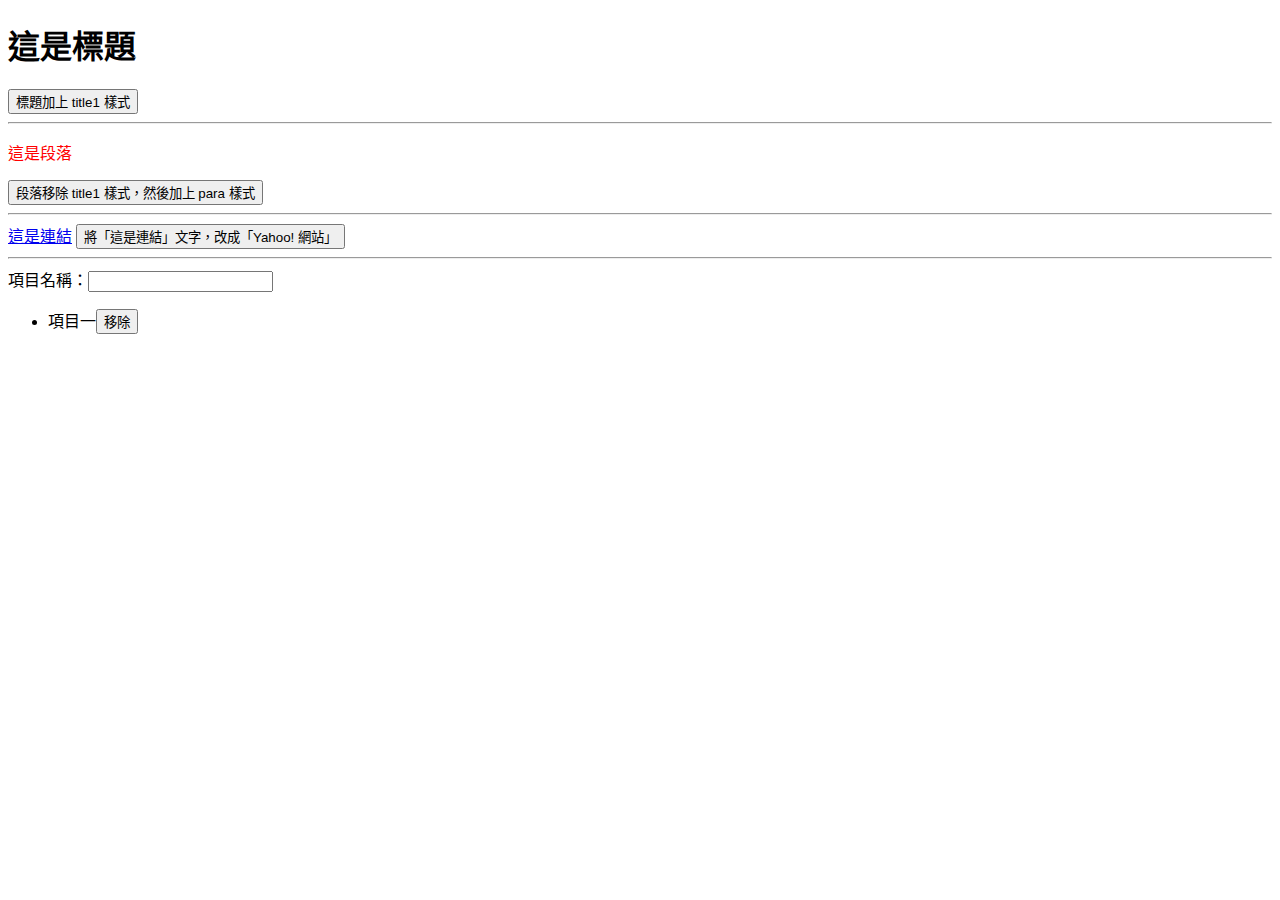
<file: practice/4_7_practice.html>
<!DOCTYPE html>
<html lang="zh-tw">

<head>
    <meta charset="UTF-8">
    <meta name="viewport" content="width=device-width, initial-scale=1.0">
    <title>各種按鈕測試</title>
    <style>
        * {
            box-sizing: border-box;
        }

        .title1 {
            color: red;
        }

        .para {
            font-weight: bold;
            text-decoration: underline;
        }
    </style>
</head>

<body>
    <h1 id="h1_title">這是標題</h1>
    <button type="button" id="change_title">標題加上 title1 樣式</button>
    <hr>

    <p id="p1" class="title1">這是段落</p>
    <button type="button" class="btn_para">段落移除 title1 樣式，然後加上 para 樣式</button>

    <hr>

    <a href="https://tw.yahoo.com" target="_blank" class="link">這是連結</a>
    <button type="button" class="btn_link">將「這是連結」文字，改成「Yahoo! 網站」</button>

    <hr>

    <div>
        項目名稱：<input type="text" id="item_add">
    </div>

    <ul class="list">
        <li>項目一<button type="button" class="btn_del">移除</button></li>
    </ul>

    <script src="./vendors/jquery/jquery-3.7.1.min.js">
    </script>
    <script>
        //第一個按鈕，將 h1 標題部份，加上 title1 這個 class。
        $("#change_title").on("click", function(){
            $("#h1_title").addClass("title1");
        });

        // 第二個按鈕，將 p 段落部份，移除 title1 這個 class ，並加上 para 這個 class。(文字不顯示紅色，改成粗體))
        $("button.btn_para").on("click", function(){
            $("#p1").removeClass("title1").addCClass("para"); 
        });

        // 第三個按鈕，將 a 連結裡面的文字內容，換成「Yahoo」。
        $("button.btn_link").on("click", function(){
            $("a.link").text("Yahoo");
        });

         // 在文字框欄位，觸發 blur 事件時，將文字框的文字，放在 ul.list 裡面的最前面。也就是新增新的一項 li，文字放在 li 裡。然後文字框欄位要清空。如果使用者沒有輸入任何文字，就不新增。
        $("#item_add").on("blur", function(){
            // console.log($(this).val());//抓取文字框資料
            if($(this).val() != ""){ //文字框非空字串，則執行
                $("ul.list").prepend(`<li>${$(this).val()}<button type="button" class="btn_del">移除</button></li>`); //在最前面新增一個 li
                $(this).val(""); //清空文字框
            }else{

            };
        });

        //「移除」按鈕按下去時(click)，該項的 li 移除。
        
        //--錯誤的綁定方式-執行順序問題，重載渲染時只會綁定到第一個 li 的移除按鈕，其他按鈕是後來出現的
        // $("bttton.btn_del").on("click", function(){
        //     // console.log("移除"); //印出移除按鈕本身，但我要找父元素
        //     // $(this).closest("li").remove(); //移除該項的 li
        // });

        //--正確的綁定方式
        // -1.對Document 綁定事件，讓我在頁面上任何地方點擊都會透過事件冒泡到最頂層的 document，然後再去找符合的元素
        // -2.帶三個參數，類似三元運算子，第二個代表如果有符合選取器的元素，則執行第三個參數的動作
        $(document).on("click", "button.btn_del", function(){
            // console.log(this); //印出點擊的元素
            $(this).closest("li").remove(); //移除該項的 li
        });

        

    </script>
</body>

</html>
</file>
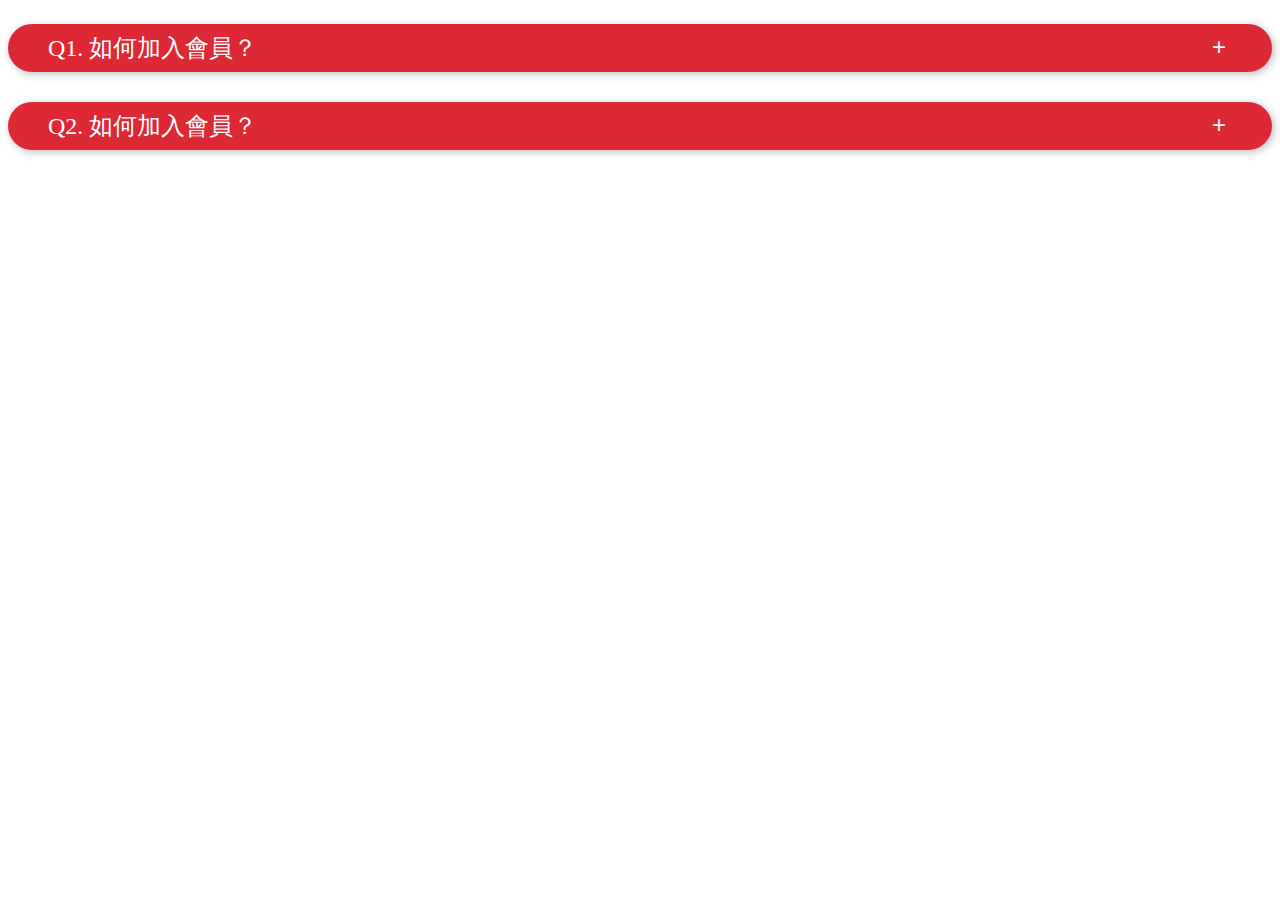
<file: practice/6_4_fag_practice.html>
<!DOCTYPE html>
<html lang="en">

<head>
    <meta charset="UTF-8">
    <meta name="viewport" content="width=device-width, initial-scale=1.0">
    <title>FAQ</title>
    <style>
        * {
            box-sizing: border-box;
        }

        ul.list {
            margin: 24px 0 0 0;
            padding: 0;
            list-style: none;
        }

        ul.list>li {
            margin-bottom: 30px;
        }

        ul.list>li:last-child {
            margin-bottom: 0;
        }

        ul.list>li>a.link_title {
            display: block;
            width: 100%;
            color: white;
            background-color: #dd2836;
            box-shadow: 2px 2px 8px 0 rgba(56, 55, 53, 0.33);
            border-radius: 26px;
            padding: 8px 40px;
            text-decoration: none;
            font-size: 24px;
            font-weight: normal;
        }

        ul.list>li>a.link_title::after {
            content: "";
            display: block;
            clear: both;
        }

        ul.list>li>a.link_title button.switch_btn {
            float: right;
            display: inline-block;
            background: none;
            border: 0;
            outline: none;
            color: white;
            font-size: 24px;
        }

        ul.list>li>a.link_title button.switch_btn span.-minus {
            display: none;
        }

        ul.list>li>div.inner_block {
            font-size: 18px;
            color: #4a4a4a;
            margin-top: 8px;
            padding: 0 40px;
            line-height: 1.6;
            display: none;
        }

        ul.list>li.-on>a.link_title button.switch_btn span.-plus {
            display: none;
        }

        ul.list>li.-on>a.link_title button.switch_btn span.-minus {
            display: inline-block
        }
    </style>
</head>

<body>
    <ul class="list">

        <li>
            <a class="link_title" href="#">
                <button type="button" class="switch_btn">
                    <span class="-plus">+</span>
                    <span class="-minus">-</span>
                </button>
                Q1. 如何加入會員？
            </a>
            <div class="inner_block">
                A1. 加入會員須經由書面方式加入會員須經由書面方式加入會員須經由書面方式加入會員須經由書面方式加入會員須經由書面方式
            </div>

        </li>

        <li>
            <a class="link_title" href="#">
                <button type="button" class="switch_btn">
                    <span class="-plus">+</span>
                    <span class="-minus">-</span>
                </button>
                Q2. 如何加入會員？
            </a>
            <div class="inner_block">
                A2. 加入會員須經由書面方式加入會員須經由書面方式加入會員須經由書面方式加入會員須經由書面方式加入會員須經由書面方式
            </div>

        </li>
    </ul>

    <script src="./vendors/jquery/jquery-3.7.1.min.js">
    </script>

    <script>

        // 在 a 標籤上點擊，該項的 li 標籤加上 -on 這個 class。a 標籤要停掉預設行為。
        $("a.link_title").on("click", function (e) {
            e.preventDefault(); // 停掉a標籤的預設行為(網址跳轉)
            $(this).closest("li").toggleClass("-on"); // li 標籤class加上 -on ，呈現+-號。
            $(this).closest("li").find("div.inner_block").slideToggle(); // 內容區域展開、收合
        });

    </script>
</body>

</html>
</file>
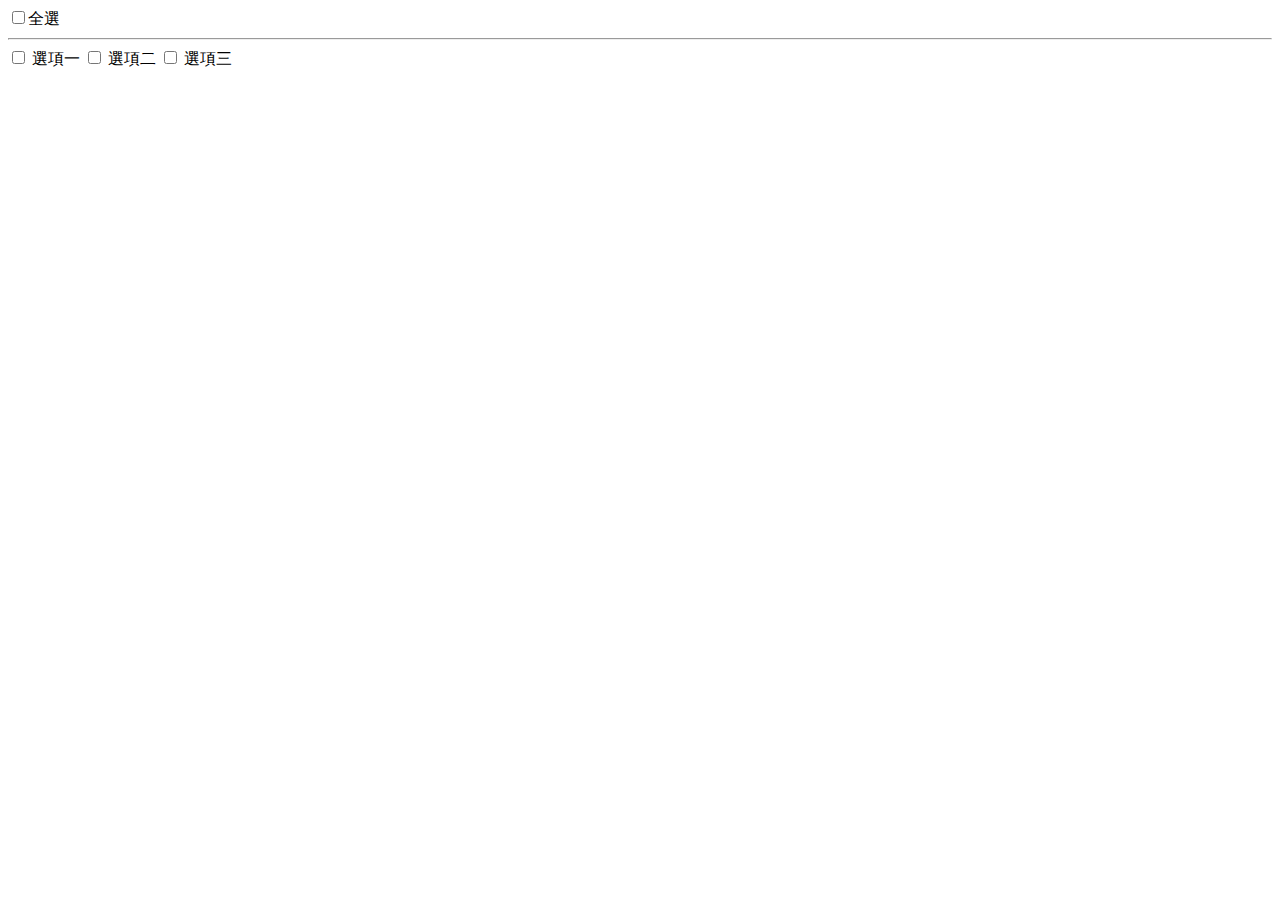
<file: practice/checked_all.html>
<!DOCTYPE html>
<html lang="en">

<head>
    <meta charset="UTF-8">
    <meta name="viewport" content="width=, initial-scale=1.0">
    <title>check_all</title>
</head>

<body>
    <input type="checkbox" id="check_all"><label for="check_all">全選</label>

    <hr>

    <input type="checkbox" class="item" id="option1"> <label for="option1">選項一</label>
    <input type="checkbox" class="item" id="option2"> <label for="option2">選項二</label>
    <input type="checkbox" class="item" id="option3"> <label for="option3">選項三</label>
    
    <script src="./vendors/jquery/jquery-3.7.1.min.js">
    </script>
    <script>
        $("#check_all").on("click", function(){ //當全選被點擊時
            console.log($(this).prop("checked"));//檢查全選標籤有沒有被勾選到//相當於console.log(this.checked);
            // $("input.item").prop("checked", true);//設定的item標籤都設為checked
            $("input.item").prop("checked", $(this).prop("checked"));//可以省略跑迴圈切換

        });

        $("input.item").on("click", function(){//當item被點擊時
            // console.log("yyy");
            // console.log($("input.item").length );//檢查有幾個item標籤
            // console.log($("input.item:checked").length)//檢查有幾個item標籤被勾選到
            // if($("input.item").length == $("input.item:checked").length){            
            //     $("#check_all").prop("checked", true);//如果item標籤的數量等於被勾選的數量，則全選標籤也要被勾選到
            // }else{
            //     $("#check_all").prop("checked", false);//否則全選標籤不被勾選到
            // }

            //簡化寫成一行，將條件判斷式替換掉true
            $("#check_all").prop("checked", $("input.item").length == $("input.item:checked").length);

        });

    </script>
</body>

</html>
</file>
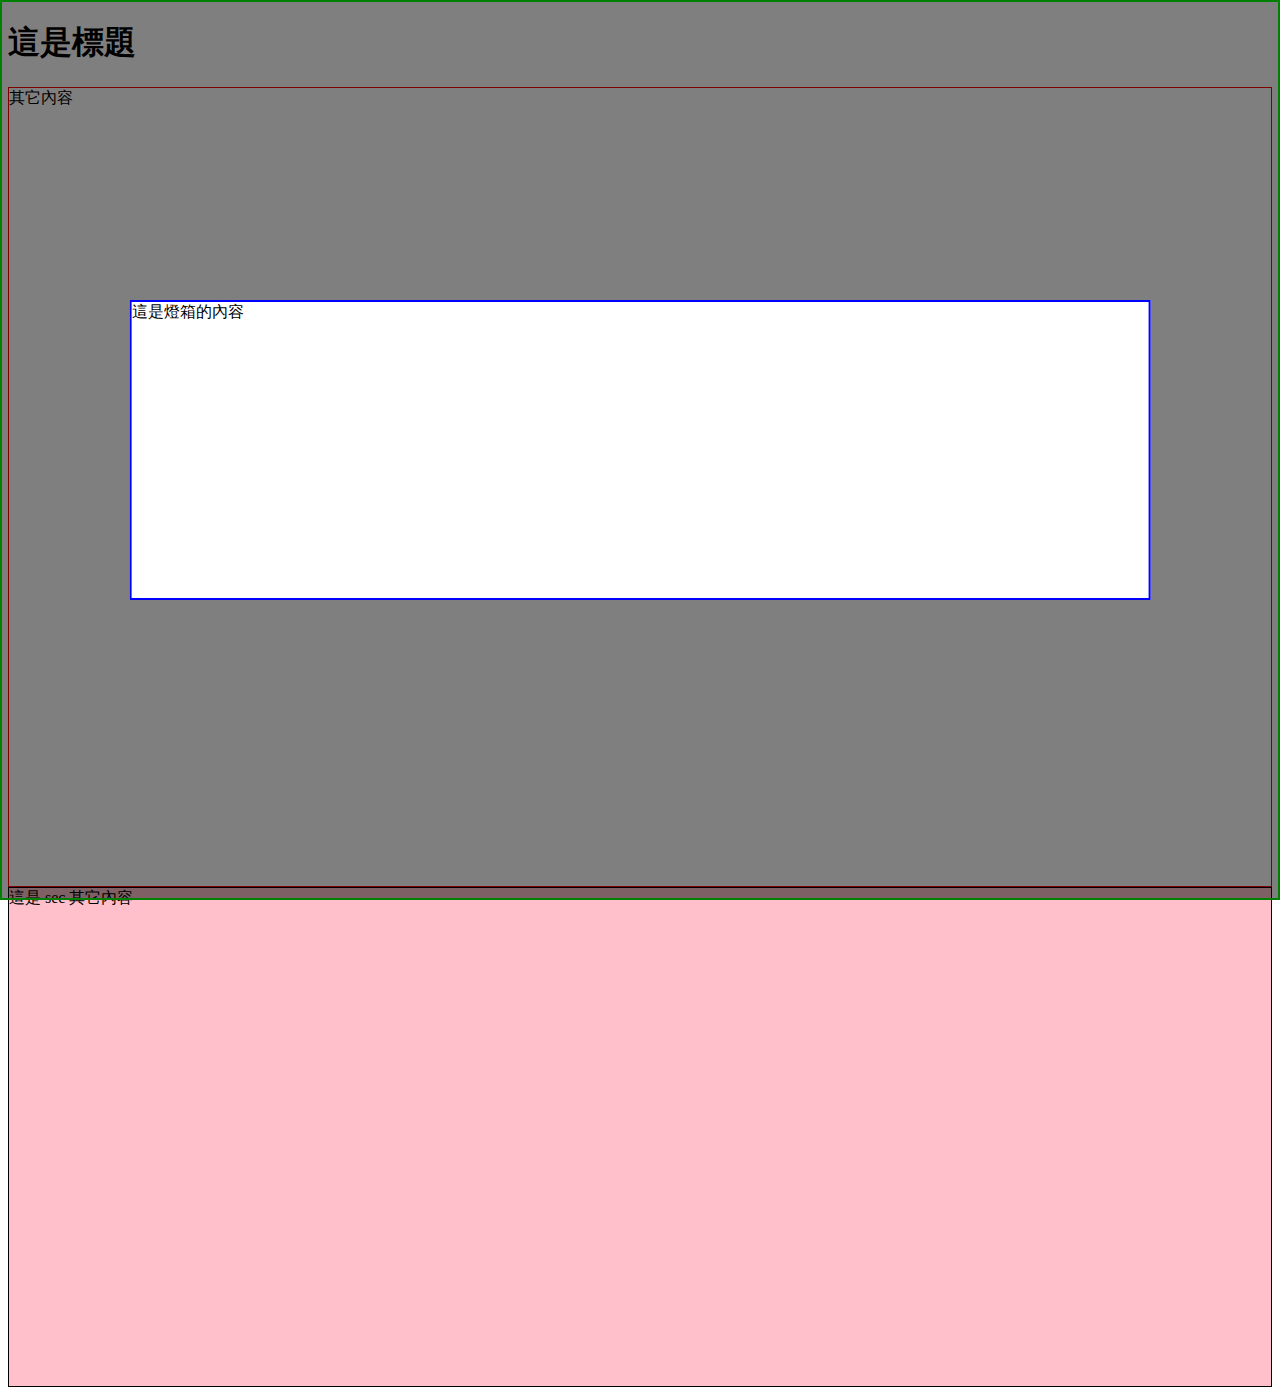
<file: practice/lightbox.html>
<!DOCTYPE html>
<html lang="en">

<head>
    <meta charset="UTF-8">
    <meta name="viewport" content="width=device-width, initial-scale=1.0">
    <title>簡易燈箱</title>
    <style>
        *{
            box-sizing: border-box; /* 讓所有的元素都使用 border-box 的 box-sizing 模型，寬度算到border */
        }
        section.other_sec{
            border:1px solid red;
            height: 800px;
        }

        /* 燈箱的部分 */
        div.lightbox{
            border: 2px solid green;
            height: 500px;
            position: fixed; /* 讓燈箱固定在視窗上面-標註位置 */
            /* top | right | bottom | left */
            left:0;
            top:0;
            /* 目前相對於螢幕做固定定位-填滿100% */
            width:100%;
            height:100%;
            /* 設置燈箱色彩 */
            background: hsla(0, 0%, 0%, .5); /* 色相環角度,飽和度,亮度,透明度*/
            /* opacity: 0.5; ->會包含內部的文字也設定為半透明，只要改上面的背景色透明度即可 */
            
            z-index: 5; /* 設置這個區塊的層級，數字越大越上面 */


        }
        /* 燈箱 文字 */
        div.lightbox div.inner_content{
            color:black;
            border: 2px solid blue;
            background: white;

            position: absolute; /* 相對於父元素的位置(綠框)去做絕對定位 */
            left:50%;
            top:50%;
            /* transform: translateX(-50%); ->往左邊移動到自己寬度的一半 */
            transform: translate(-50%, -50%); /* 往左邊移動到自己寬度的一半，往上移動到自己高度的一半 */

            width: 80%; /* 寬度佔滿父元素的80% */
            height: 300px;
        }
        /* 如果燈箱標籤被加入class -none*/
        div.lightbox.none{
            display: none; /* 隱藏燈箱 */
        }

        section.other_sec2{
            border:1px solid black;
            height: 500px;
            background-color: pink;
            position:relative; /* 讓這個區塊相對於螢幕做定位-通常後面寫的區塊會設置在最上方，我可以在其他區塊加入 z-index:指令 */
            z-index:3; /* 設置這個區塊的層級，數字越小越下面 */
        }


    </style>
</head>

<body>
    <h1>這是標題</h1>

    <section class="other_sec">
        其它內容
    </section>
    
    <!-- 通常會把燈箱放在body標籤裡的第一個(比較好觸發)或是最後一個(比較好蓋) -->
    <!-- 灰色半透明的部分 -->
    <div class="lightbox">
        <!-- 白色的部分 -->
        <div class="inner_content">
            這是燈箱的內容
        </div>
    </div>

    <section class="other_sec2">
        這是 sec 其它內容

    </section>

    <script src="./vendors/jquery/jquery-3.7.1.min.js">
    </script>

    <script></script>
</body>

</html>
</file>
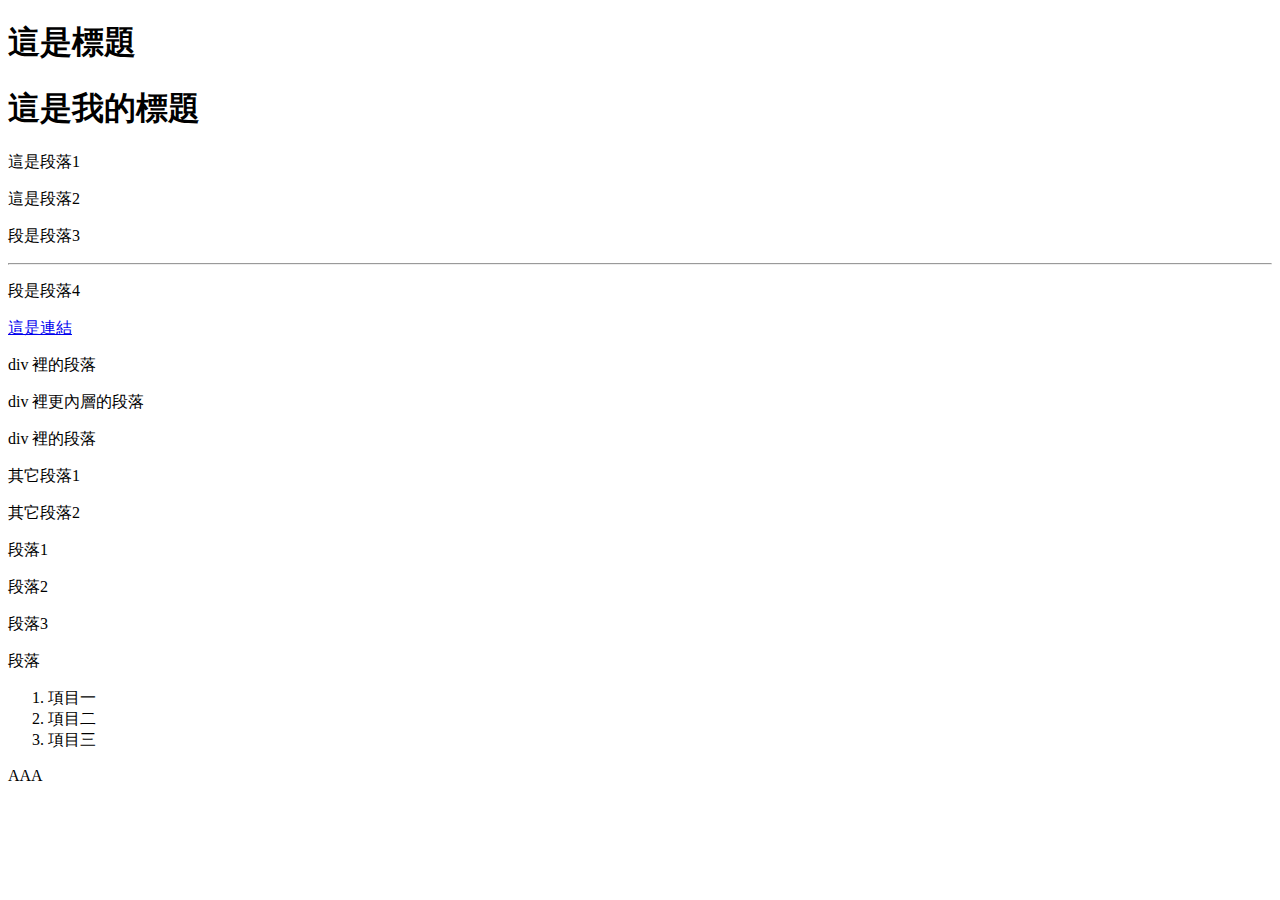
<file: practice/selectors.html>
<!doctype html>
<html lang="zh-Hant">

<head>
    <meta charset="utf-8">
    <title>jQuery 相關練習</title>
</head>

<body>
    <h1>這是標題</h1>
    <h1 id="my_title">這是我的標題</h1>
    <p>這是段落1</p>
    <p class="para para2">這是段落2</p>
    <p class="para para3">段是段落3</p>

    <hr>
    <p class="para para4">段是段落4</p>

    <div>
        <a href="#" target="_blank">這是連結</a>
        <p>div 裡的段落</p>
        <section>
            <p>div 裡更內層的段落</p>
        </section>
        <p>div 裡的段落</p>
    </div>

    <p>其它段落1</p>
    <p>其它段落2</p>

    <p id="p1">段落1</p>
    <p id="p2">段落2</p>
    <p id="p3">段落3</p>

    <div id="outer_div">
        <div id="inner_div">
          <p>段落</p>
          <ol id="ol_list">
            <li id="i1">項目一</li>
            <li id="i2">項目二</li>
            <li id="i3">項目三</li>
          </ol>
        </div>
      </div>

      <p id = "my_para">AAA</p>

    <script src="./vendors/jquery/jquery-3.7.1.min.js"></script>
    <script>
        // ==選取器使用==
        /*
          $("h1").css("color", "red");  //找出所有h1標籤
          $("p").css("color", "red");   //找出所有p標籤
      
    
        //# id選取器
          $("#my_title").css("color", "red"); //找出id為my_title的標籤
          $("h1#my_title").css("color", "red"); //js寫法是document.getElementById("my_title").style.color = "red";
    
        //.class選取器
          $(".para").css("color", "red"); //js寫法是document.getElementsByClassName("para")[0].style.color = "red";
          $(".para2").css("color", "red"); //js寫法是document.getElementsByClassName("para2")[0].style.color = "red";
          $("p.para3").css("color", "red"); //js寫法是document.getElementsByClassName("para3")[0].style.color = "red";
    
    
        //==屬性選取器[]==
          //不限定標籤
          $("[id='my_title']").css("color", "red"); //js寫法是document.getElementById("my_title").style.color = "red";
          //限定標籤h1
          $("h1[id='my_title']").css("color", "red");//js寫法是document.getElementById("my_title").style.color = "red";
          //屬性值不等於 ( != )
          $("h1[id!='my_title']").css("color", "red");//js寫法是document.getElementsByTagName("h1")[0].style.color = "red";
          //屬性值開頭等於 ( ^= )
          $("h1[id^='my_']").css("color", "red");//js寫法是document.getElementsByTagName("h1")[0].style.color = "red";
          //屬性值結尾等於 ( $= )
          $("h1[id$='tle']").css("color", "red");//js寫法是document.getElementsByTagName("h1")[0].style.color = "red";
    
     
    
        //==符號選取器== *全 ,  > +, ~, , ==
        $("*").css("color", "red");         //全部 ,js寫法是document.getElementsByTagName("*")[0].style.color = "red";
        $("h1, p").css("color", "red");     //或
    
        $("div p").css("color", "red");     //所有子孫元素 descendant
        $("div > p").css("color", "red");   //所有子元素 child(第一代)
    
        $("p + p").css("color", "red");     //同層級下一個相鄰元素 adjacent sibling，比對true才顯示
        $("div ~ p").css("color", "red");   //所有同層所有相鄰元素 general sibling(兄弟元素)
    
       

        //==偽類別選取器== 
        // :first-child, :last-child, :only-child, :nth-child(n),
        $("p:first-child").css("color", "red");   //第一個子元素,js寫法是document.getElementsByTagName("p")[0].style.color = "red";
        $("p:last-child").css("color", "red");    //最後一個子元素
        $("p:only-child").css("color", "red");    //唯一的子元素
        $("p:nth-child(3)").css("color", "red");  //第三個子元素
  */

        //==篩選器 Filters== chain的寫法
  /*
        // $("p").first().css("color", "red");
        // $("p").last().css("color", "red");

        // $("p").eq(0).css("color", "red"); // 第 1 個，等於，等於.first()
        // $("p").eq(1).css("color", "red"); // 第 2 個
        // $("p").eq(-1).css("color", "red"); // 倒數第 1 個，等於.last()
        // $("p").eq(-2).css("color", "red"); // 倒數第 2 個

        //判斷是否符合指定的規則
        // console.log($("#my_title").is("h1")); // true
        // console.log($("#my_title").is("p")); // false

        // console.log($("#my_title").is(":nth-child(2)")); // true
        // console.log($("#my_title").is(":nth-child(3)")); // false

*/

        //==Traversing往哪裡找==

        // $("#p2").prev().css("color", "red"); //同層級前一個//元素.previousElementSibling.style.color = "red";
        // $("#p2").next().css("color", "red"); //同層級下一個//元素.nextElementSibling.style.color = "red";

        // $("#i1").closest("#outer_div").css("border", "1px solid red"); //往父層找//元素.closest("div").style.border = "1px solid red";
        // $("#outer_div").children().css("border", "1px solid red"); //往子層找//元素.children[0].style.border = "1px solid red";(屬性選取器)
        // $("#ol_list").children().css("border", "1px solid red"); //往子層找//元素.children[0].style.border = "1px solid red";(屬性選取器)
        // $("#inner_div").children("p").css("border", "1px solid red"); //往第一層找//元素.children[0].style.border = "1px solid red";(屬性選取器)
        
        // $("#outer_div").find("p").css("border", "1px solid red");//往內層找所有//querySelectorAll("p").forEach(function(p){p.style.border = "1px solid red";});
        // $("#outer_div").find("li").css("border", "1px solid red");//往內層找所有

        let para_el = document.getElenmentById("my_para");
        $(para_el).html();
        $(this)//如果明確知道是哪個變數的話可以用this



    </script>
</body>

</html>
</file>
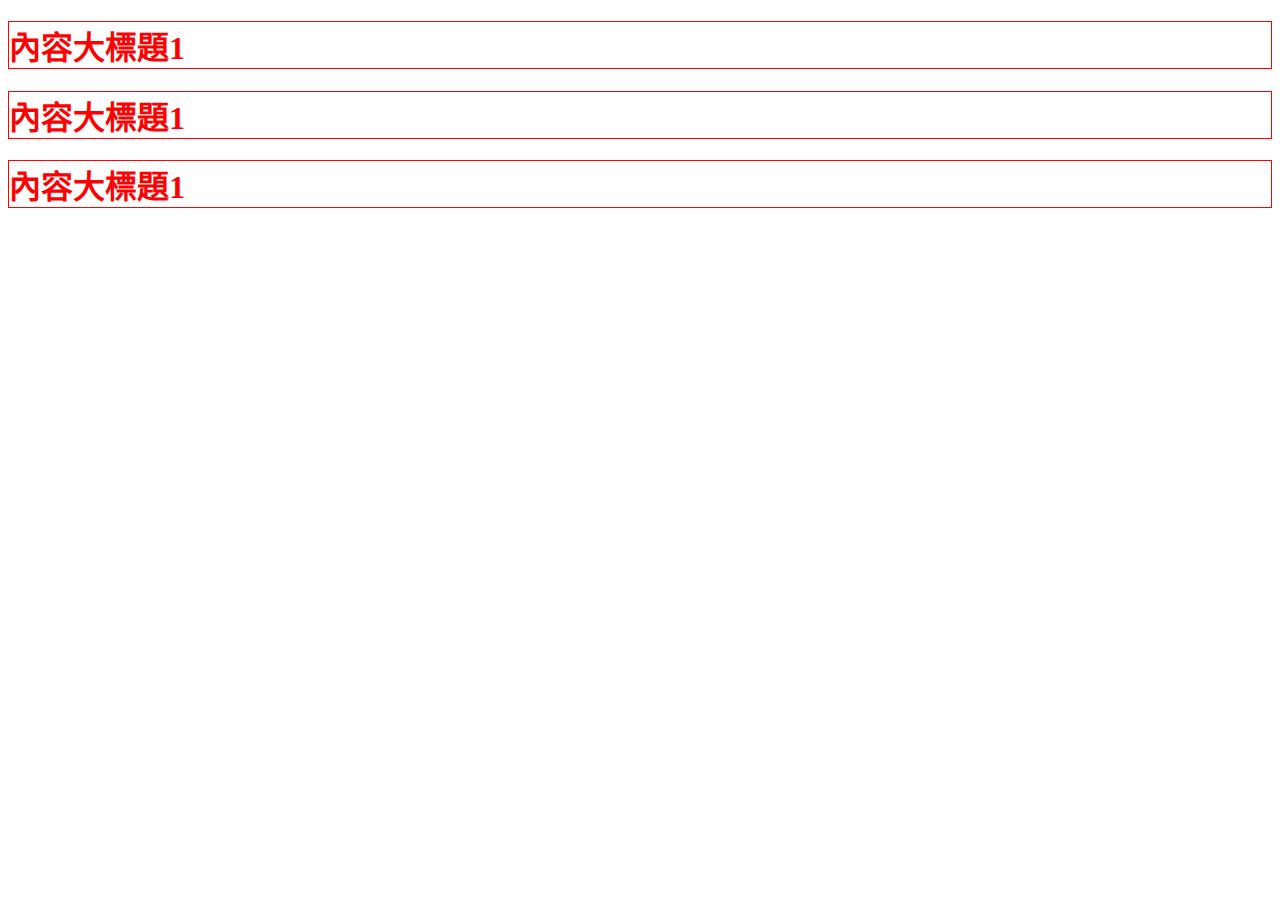
<file: practice/test.html>
<!DOCTYPE html>
<html lang="zh-TW">
<head>
    <meta charset="UTF-8">
    <meta name="viewport" content="width=device-width, initial-scale=1.0">
    <title>jQuery測試</title>
    <style>
        h1{
            font-size:3-px;
            border:1px solid red;
        }
    </style>
   
</head>
<body>
    <h1 style="color:red;">內容大標題1</h1>
    <h1 style="color:red;">內容大標題1</h1>
    <h1 style="color:red;">內容大標題1</h1>

    <script>
        //抓處每一個紅框跳彈窗
        document.addEventListener("DOMContentLoaded", function() {
            let h1_el = document.getElementsByTagName("h1");
            //console.log(h1_el); //[h1, h1, h1]
            for(let i = 0; i < h1_el.length; i++){
                h1_el[i].addEventListener("click", function() {
                //console.log(i); 
                alert("你點擊了標題");
            });

            }
          
        });

    /*
    這是jQuery的寫法

    $(function(){
        $("h1").on("click", function(){
            alert("你點擊了標題");
        });
    })
        
    */


    </script>
</body>
</html>
</file>
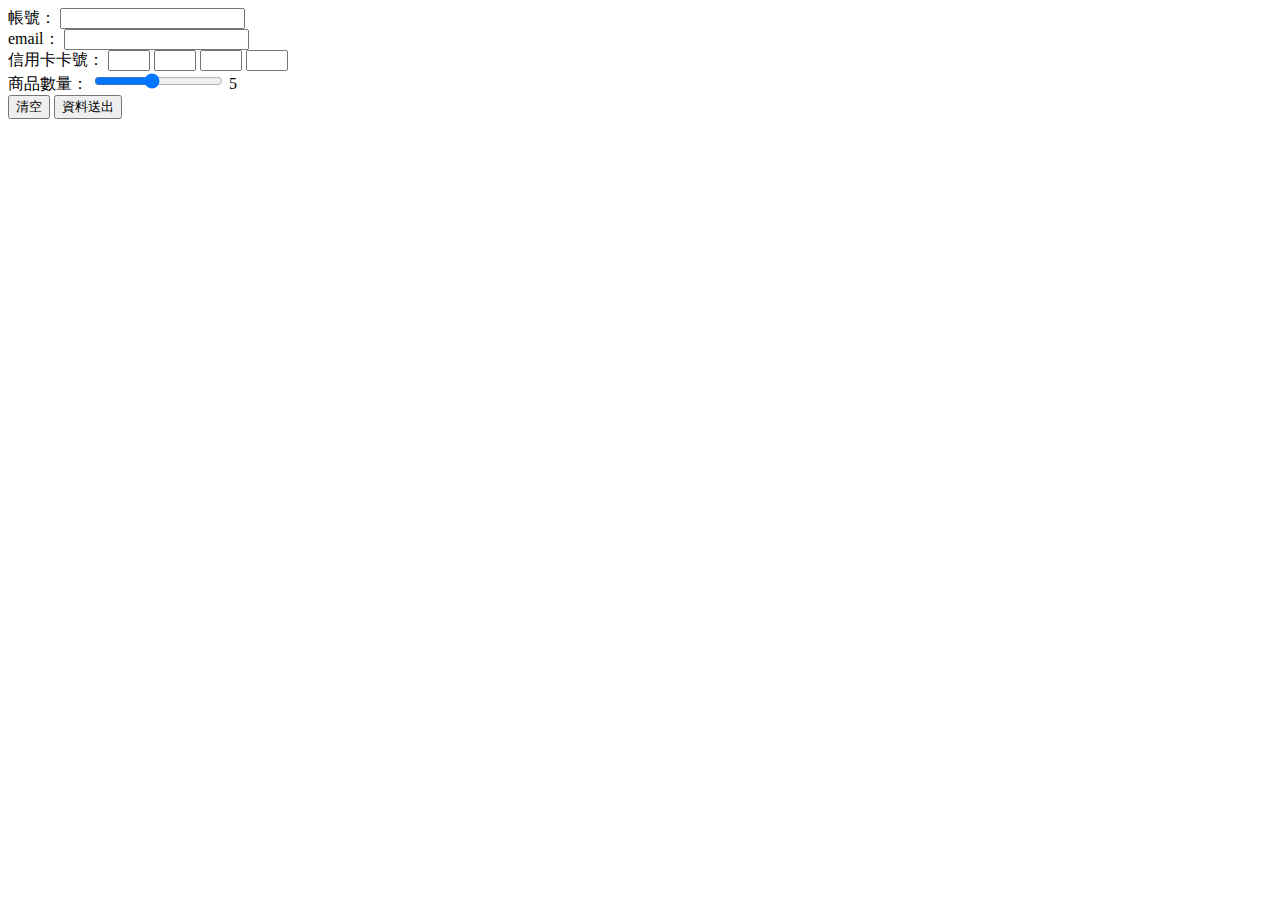
<file: practice/web6.html>
<!DOCTYPE html>
<html lang="en">

<head>
    <meta charset="UTF-8">
    <meta name="viewport" content="width=device-width, initial-scale=1.0">
    <title>Document</title>
    <style>
        * {
            box-sizing: border-box;
        }

        input.card {
            width: 42px;
        }

        .-error {
            border: 1px solid red;
        }
    </style>
</head>

<body>
    <form action="https://tw.yahoo.com" method="get" id="the_form">

        <div class="group">
            <label for="account">帳號：</label>
            <input type="text" id="account">
        </div>

        <div class="group">
            <label for="email">email：</label>
            <input type="email" id="email">
        </div>

        <div class="group">
            <label>信用卡卡號：</label>
            <input type="text" class="card" maxlength="4">
            <input type="text" class="card" maxlength="4">
            <input type="text" class="card" maxlength="4">
            <input type="text" class="card" maxlength="4">
        </div>

        <div class="group">
            <label>商品數量：</label>
            <input type="range" min="1" max="10" value="5" class="product_count">
            <span class="num" data-default="5">5</span>
        </div>

        <div class="group">
            <button type="reset">清空</button>
            <button type="submit">資料送出</button>
        </div>

    </form>
    <script src="./vendors/jquery/jquery-3.7.1.min.js">
    </script>
    <script src="./vendors/is/is.min.js">
    </script>


    <script>
        $(function () {
            // console.log("ppp")

            //===處理卡號只能輸入數字，且可以跨欄位刪除
            $("input.card").on("keydown", function (e) {
                // console.log("keydown");
                // console.log(e.which);//測試keyCode48~57，刪除鍵預設為8
                // e.preventDefault(); //反著做，停止預設行為
                if ((e.which >= 48 && e.which <= 57) || e.which == 8) {
                    // console.log(this.value)//this(當前元素)代替e.target，取出欄位上的資料(輸入數字的前面值)
                    // console.log($(this).val().length);//取出當前欄位的長度
                    if ($(this).val().length == 0 && e.which == 8) {
                        // console.log("ttt")//檢查欄位刪除到底就會印出
                        $(this).prev().focus();//找同層級的前一個元素，將輸入焦點換過去
                    }

                } else {
                    e.preventDefault();
                }
            });


            //--keyup處理資料存入
            // ### (註1)前端有處理，後端還是要驗證，避免存入資料庫格式錯誤
            // let data = "12的34的字";
            // // let new_data = data.replace("的", ""); //只把找到的第一個字取代掉
            // let new_data = data.replace(/\D/g, ""); //正規式寫法\D代表非數字，g代表全域取代
            // console.log(new_data);

            $("input.card").on("keyup", function (e) {
                // console.log("keyup");
                // console.log($(this).val());//抓欄位上的資料->放在keyup事件裡就可以取到輸入當下的值?

                let new_str = ($(this).val()).replace(/\D/g, "");//正規化(註1)
                // console.log(new_str);
                // this.value = new_str; //將新的值放回欄位上
                $(this).val(new_str);

                if (new_str.length == 4) {
                    $(this).next().focus();
                }

            });


            //===處理range bar滑動可顯示商品數量
            $("input.product_count").on("input", function () { //input事件:資料有異動就會觸發
                // console.log($(this).val()); //抓取當前的值
                $("span.num").html($(this).val()); //將文字內容放到span標籤裡面
            });

            $("#the_form").on("reset", function () {
                // console.log($("input.product_count").val()); //檢查清空後range bar數值變化
                $("span.num").html($("span.num").attr("data-default")); //將span標籤的內容改成預設值
            });

            //===帳號驗證:未符合文字框顯示紅框(帳號、email、卡號)
            $("#the_form").on("submit", function (e) {
                // e.preventDefault();//停止預設行為(不送出表單)

                //--卡號先處理(有四個欄位，先串接成一個字串card_str)
                let card_str = "";
                $("input.card").each(function (i, item) {
                    // console.log(item); 
                    // console.log($(item).val()); //抓取當前的值
                    card_str += $(item).val(); //將四個欄位的值串接起來
                });

                // condole.log(card_str); //檢查串接後的值

                let send_data = true;//預設為true，代表可以送出資料
                //--驗證帳號
                if ($("#account").val() == "") { //如果是空字串，代表驗證不通過
                    $("#account").addClass("-error"); //加上警告紅框
                    send_data = false; //改變預設值為false，代表不可以送出資料

                } else {  //驗證通過
                    $("#account").removeClass("-error"); //移除紅框
                }

                //--Email驗證--載入is.min.js的資料驗證
                if (is.email($("#email").val())) { //如果是正確的email格式，代表驗證通過
                    $("#email").removeClass("-error"); //移除紅框

                } else { //驗證不通過
                    $("#email").addClass("-error"); //加上警告紅框
                    send_data = false; //改變預設值為false，代表不可以送出資料
                };

                //--卡號驗證--載入is.min.js的資料驗證
                if (is.creditCard(card_str)) { //
                    $("input.card").each(function (i, item) {
                        $(item).removeClass("-error"); //移除紅框
                    });
                    

                } else { //驗證不通過
                    $("input.card").each(function (i, item) {
                        $(item).addClass("-error"); //加上警告紅框
                        // $("input.card").addClass("-error"); //也可以改成這樣寫
                    });
                    send_data = false; //改變預設值為false，代表不可以送出資料
                };
                


                //--送出審核前的最後一道審核基準

                if (!send_data) {
                    e.preventDefault();
                }


            })






        });

    </script>
</body>

</html>
</file>
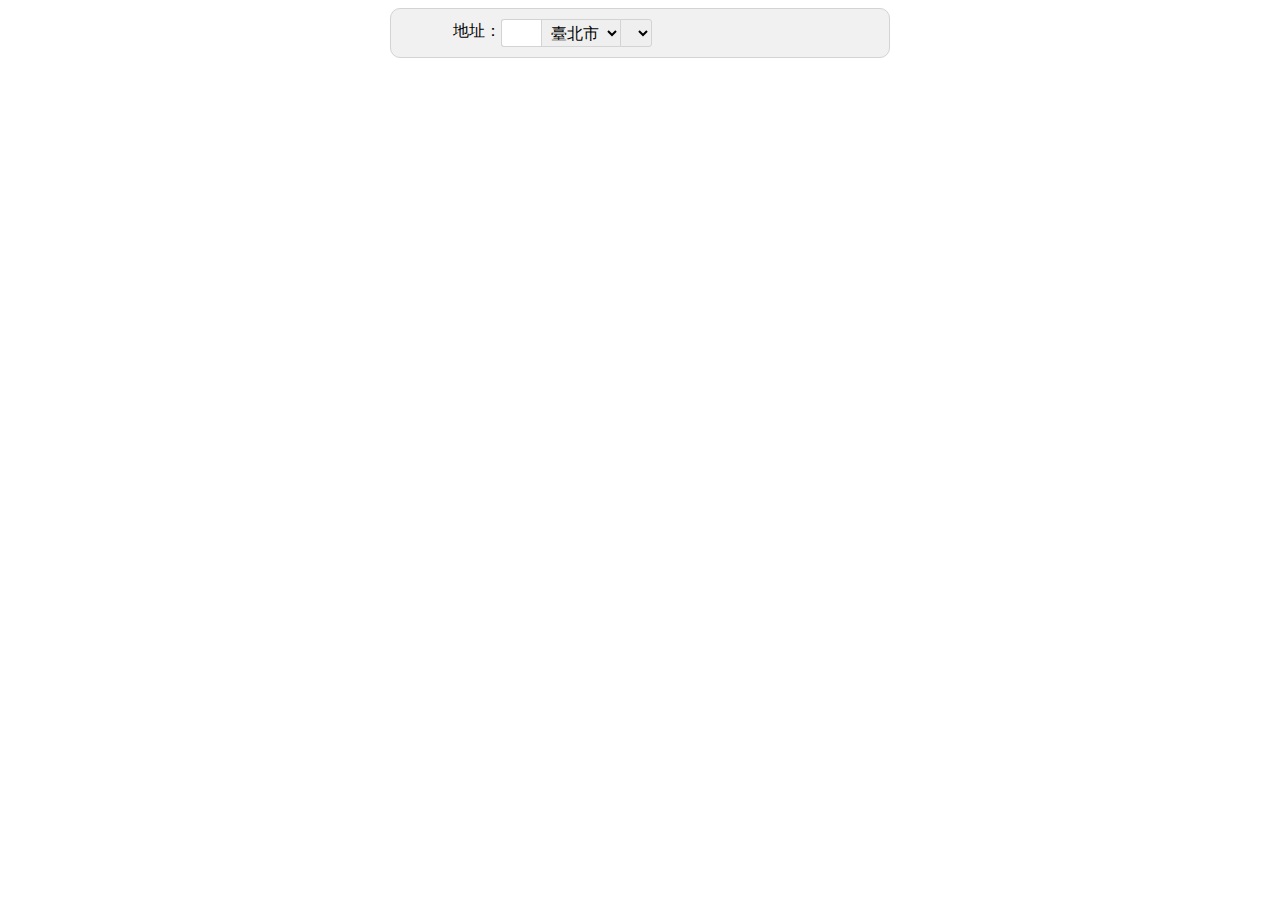
<file: practice/zipcode.html>
<!DOCTYPE html>
<html lang="en">

<head>
    <meta charset="UTF-8">
    <meta name="viewport" content="width=device-width, initial-scale=1.0">
    <title>查詢郵遞區號</title>
    <style>
        * {
            box-sizing: border-box;
        }

        form.my_form {
            width: 500px;
            margin: 0 auto;
            border: 1px solid lightgray;
            background-color: #f1f1f1;
            padding: 10px;
            border-radius: 10px;
        }

        form.my_form>div.block {
            display: flex;
        }

        form.my_form>div.block>label {
            width: 100px;
            text-align: right;
            flex-shrink: 0;
            position: relative;
            top: 2px;
            display: inline-block;
        }

        form.my_form>div.block>div.input_group {
            flex-grow: 1;
        }

        form.my_form input#zipcode {
            width: 40px;
        }

        form.my_form input.text {
            border-radius: 3px;
            border: 1px solid lightgray;
            font-size: 16px;
            padding: 0 5px;
            height: 28px;
        }

        form.my_form div.input_group div.addr_block {
            display: flex;
        }

        form.my_form select,
        form.my_form input.addr {
            border-radius: 3px;
            border: 1px solid lightgray;
            font-size: 16px;
            padding: 0 5px;
            height: 28px;
            border-right: 0;
            border-radius: 0;
        }

        form.my_form input.addr {
            border-radius: 3px 0 0 3px;
        }

        form.my_form select:last-child {
            border-right: 1px solid lightgray;
            border-radius: 0 3px 3px 0;
        }
    </style>

</head>

<body>
    <form class="my_form" action="#" method="#">

        <div class="block">
            <label>地址：</label>
            <div class="input_group">
                <div class="addr_block">
                    <!-- 唯讀欄位 -->
                    <input type="text" id="zipcode" class="addr" readonly> 
                    
                    <!-- 下拉選單暫時無選項，設置維空標籤 -->
                    <select id="city"></select> 
                    <select id="area"></select> 
                </div>

            </div>
        </div>

    </form>
    
    <script src="./vendors/jquery/jquery-3.7.1.min.js">
    </script>
    <script>
        // addeData[][]二維陣列: [0]台北市-arear [1]基隆市
        var addrData = [
            {
                "city": "臺北市",
                "area": [
                    {
                        "name": "中正區",
                        "zipcode": "100"
                    },
                    {
                        "name": "大同區",
                        "zipcode": "103"
                    },
                    {
                        "name": "中山區",
                        "zipcode": "104"
                    },
                    {
                        "name": "松山區",
                        "zipcode": "105"
                    },
                    {
                        "name": "大安區",
                        "zipcode": "106"
                    },
                    {
                        "name": "萬華區",
                        "zipcode": "108"
                    },
                    {
                        "name": "信義區",
                        "zipcode": "110"
                    },
                    {
                        "name": "士林區",
                        "zipcode": "111"
                    },
                    {
                        "name": "北投區",
                        "zipcode": "112"
                    },
                    {
                        "name": "內湖區",
                        "zipcode": "114"
                    },
                    {
                        "name": "南港區",
                        "zipcode": "115"
                    },
                    {
                        "name": "文山區",
                        "zipcode": "116"
                    }
                ]
            },
            {
                "city": "基隆市",
                "area": [
                    {
                        "name": "仁愛區",
                        "zipcode": "200"
                    },
                    {
                        "name": "信義區",
                        "zipcode": "201"
                    },
                    {
                        "name": "中正區",
                        "zipcode": "202"
                    },
                    {
                        "name": "中山區",
                        "zipcode": "203"
                    },
                    {
                        "name": "安樂區",
                        "zipcode": "204"
                    },
                    {
                        "name": "暖暖區",
                        "zipcode": "205"
                    },
                    {
                        "name": "七堵區",
                        "zipcode": "206"
                    }
                ]
            }
        ];

        // 取得城市下拉選單(用迴圈取陣列裡的值，進而建立表單內容html)
        function addr_init(){
            $.each(addrData, function (i, item) {
                // console.log(i); //i陣列索引值 item陣列
                // console.log(item.city); //取得縣市資料
                // console.log(item.area); //取得行政區資料
                let city_str = `
                <option value = "${item.city}">${item.city}</option>
                `;
                $("#city").append(city_str); //將縣市資料加入下拉選單

                //確認目前所在的迴圈是哪個縣市，執行對應的第二個選單生成涵式
                // if(item.city == city_str){
                //     area_init(item.area);
                //     }

                });
        }

        
        addr_init();

        //取得第二個下拉選單
        // function area_init(areas){
        //     console.log(areas);
        //     $.each(areas, function(i, item){
        //         // console.log(item);
        //         let area_str = `
        //         <option value = "${item.zipcode}">${item.name}</option> 
        //         `;
        //         $("#area").append(area_str); 
                
        //         if(i == 0){
        //             $("#zipcode").val(item.zipcode); //將第一個行政區的郵遞區號填入第一個欄位
        //         }
                
        //     });

        // }
        
        //變換行政區時，郵遞區號會改變
        // $("#area").on("change", function(){
        //     // console.log("ttt"); //檢查做什麼事情時會觸發
        //     // console.log((this).val());//取得選取的值
        //     $("#zipcode").val($(this).val()); //將選取的值填入第一個欄位
        // });


        //變換縣市時，區域選單內容需要更換
        // $("#city").on("change", function(){
        //     $("#area").empty(); //清空第二個下拉選單的內容

        //     let city_str = $(this).val(); //取得選取的縣市名稱
        //     // console.log(cuty_star);

        //     $.each(addrData, function(i, item){
        //         // console.log(item); //取得縣市資料
        //         if(item.city == city_str){ //確認目前所在的迴圈是哪個縣市，執行對應的第二個選單生成涵式
        //             area_init(item.area); //將對應的行政區資料加入第二個下拉選單
        //         }
        //     });

        // });

    </script>
</body>

</html>
</file>
